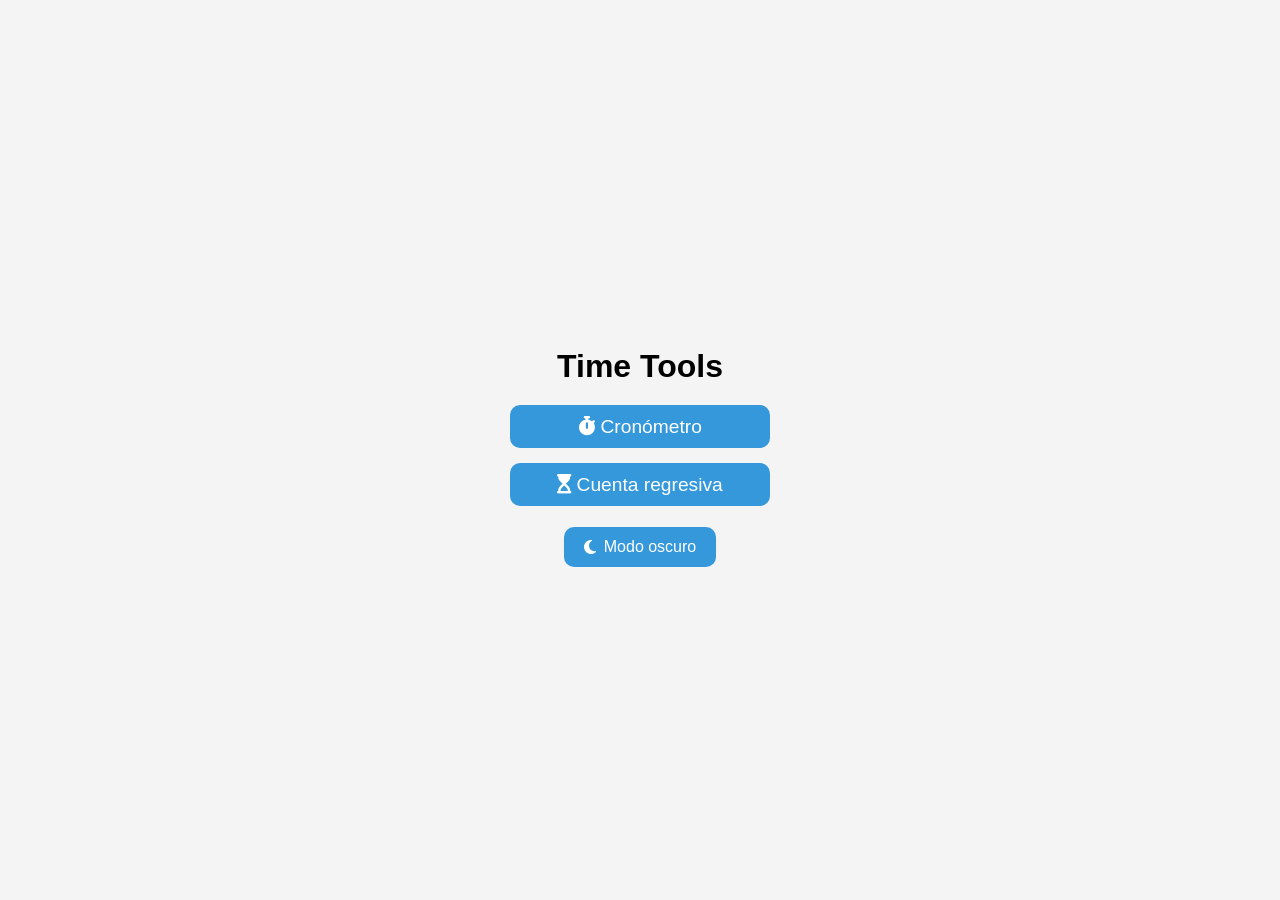
<file: stopwatch-jast/index.html>
<!DOCTYPE html>
<html>
<head>

<meta charset="UTF-8">
<title>Time Tools</title>

<link rel="stylesheet" href="css/styles.css">

<link rel="stylesheet"
href="https://cdnjs.cloudflare.com/ajax/libs/font-awesome/6.5.0/css/all.min.css">

</head>

<body>

<div class="container">

<h1>Time Tools</h1>

<div class="menu">

<a class="btn large" href="stopwatch.html">
<i class="fa-solid fa-stopwatch"></i>
Cronómetro
</a>

<a class="btn large" href="countdown.html">
<i class="fa-solid fa-hourglass-start"></i>
Cuenta regresiva
</a>

</div>

<button id="toggleDark" class="btn dark-toggle">
<i class="fa-solid fa-moon"></i>
Modo oscuro
</button>

</div>

<script src="js/main.js"></script>

</body>
</html>
</file>
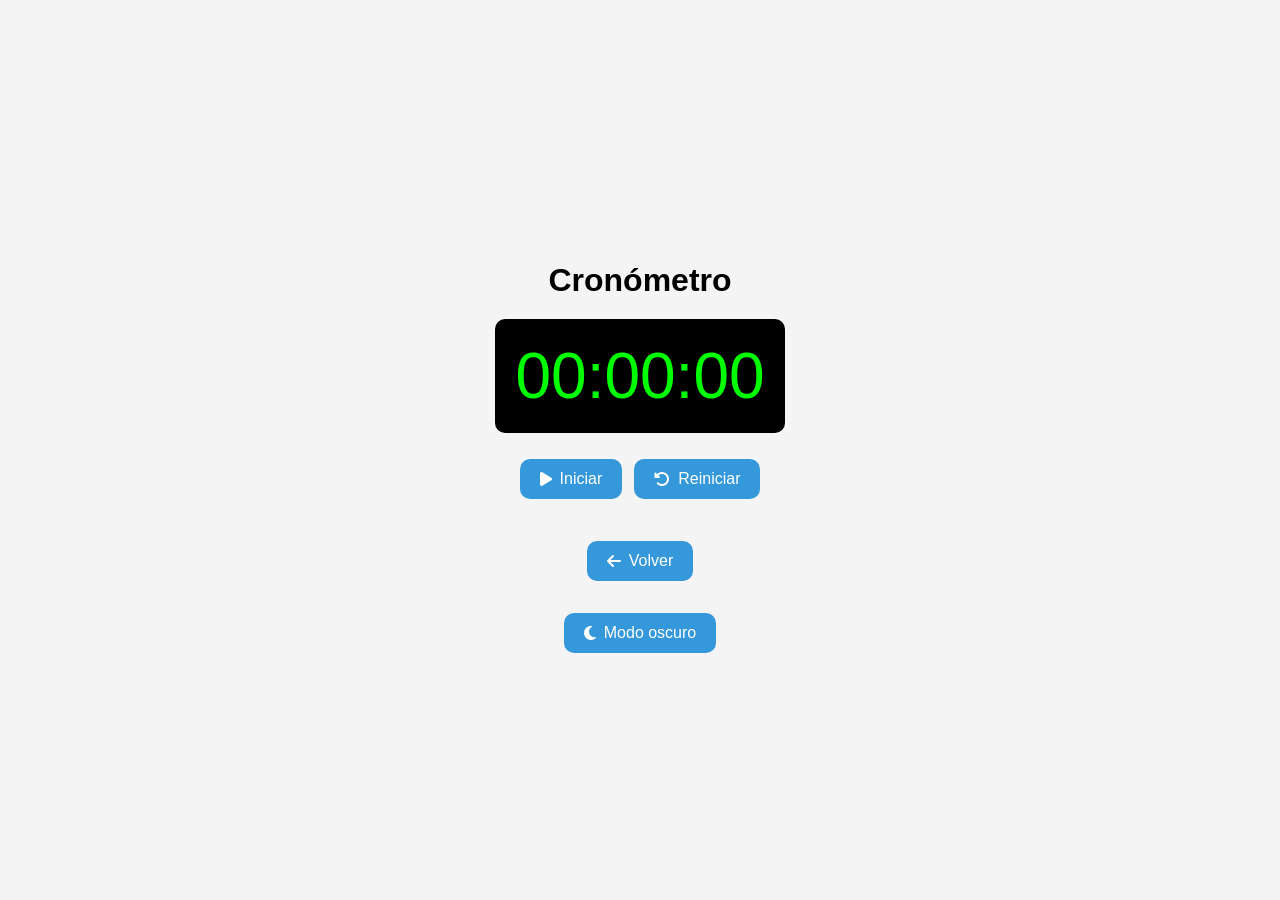
<file: stopwatch-jast/stopwatch.html>
<!DOCTYPE html>
<html>

<head>

<meta charset="UTF-8">

<title>Cronómetro</title>

<link rel="stylesheet" href="css/styles.css">

<link rel="stylesheet"
href="https://cdnjs.cloudflare.com/ajax/libs/font-awesome/6.5.0/css/all.min.css">

</head>

<body>

<div class="container">

<h1>Cronómetro</h1>

<div id="display" class="display">
00:00:00
</div>

<div class="controls">

<button id="startPause" class="btn">
<i class="fa-solid fa-play"></i>
Iniciar
</button>

<button id="reset" class="btn">
<i class="fa-solid fa-rotate-left"></i>
Reiniciar
</button>

</div>

<div class="navigation">

<a href="index.html" class="btn back">
<i class="fa-solid fa-arrow-left"></i>
Volver
</a>

</div>

<div class="theme-toggle">

<button id="toggleDark" class="btn">
<i class="fa-solid fa-moon"></i>
Modo oscuro
</button>

</div>

</div>

<script src="js/main.js"></script>
<script src="js/stopwatch.js"></script>

</body>
</html>
</file>
<file: stopwatch-jast/css/styles.css>
body {
	font-family: Arial, sans-serif;
	background: #f4f4f4;
	display: flex;
	justify-content: center;
	align-items: center;
	height: 100vh;
	margin: 0;
	transition: 0.3s;
}

.container {
	text-align: center;
}

h1 {
	margin-bottom: 20px;
}

/* reloj */

.display {
	font-size: 4rem;
	background: black;
	color: #00ff00;
	padding: 20px;
	border-radius: 10px;
	margin-bottom: 20px;
}

/* botones */

.btn {
	background: #3498db;
	color: white;
	border: none;
	padding: 12px 20px;
	margin: 6px;
	border-radius: 10px;
	cursor: pointer;
	transition: 0.2s;
	font-size: 1rem;
	text-decoration: none;
	display: inline-flex;
	align-items: center;
	justify-content: center;
	column-gap: 0.5rem;
	line-height: 1;
}

.btn:hover {
	transform: scale(1.05);
	box-shadow: 0 4px 8px rgba(0,0,0,0.3);
}

.large {
	display: block;
	width: 220px;
	margin: 15px auto;
	font-size: 1.2rem;
}

/* contenedores */

.controls {
	margin-top: 20px;
	display: flex;
	justify-content: center;
	flex-wrap: wrap;
}

.navigation {
	margin-top: 30px;
	display: flex;
	justify-content: center;
}

.theme-toggle {
	margin-top: 20px;
	display: flex;
	justify-content: center;
}

/* teclado numérico */

.keypad {
	display: grid;
	grid-template-columns: repeat(3,70px);
	gap: 10px;
	justify-content: center;
	margin-top: 20px;
}

/* modo oscuro */

.dark {
	background: #1e1e1e;
	color: white;
}

.dark .display {
	background: #000;
	color: #00ff9c;
}

.dark .btn {
	background: #444;
}
</file>
